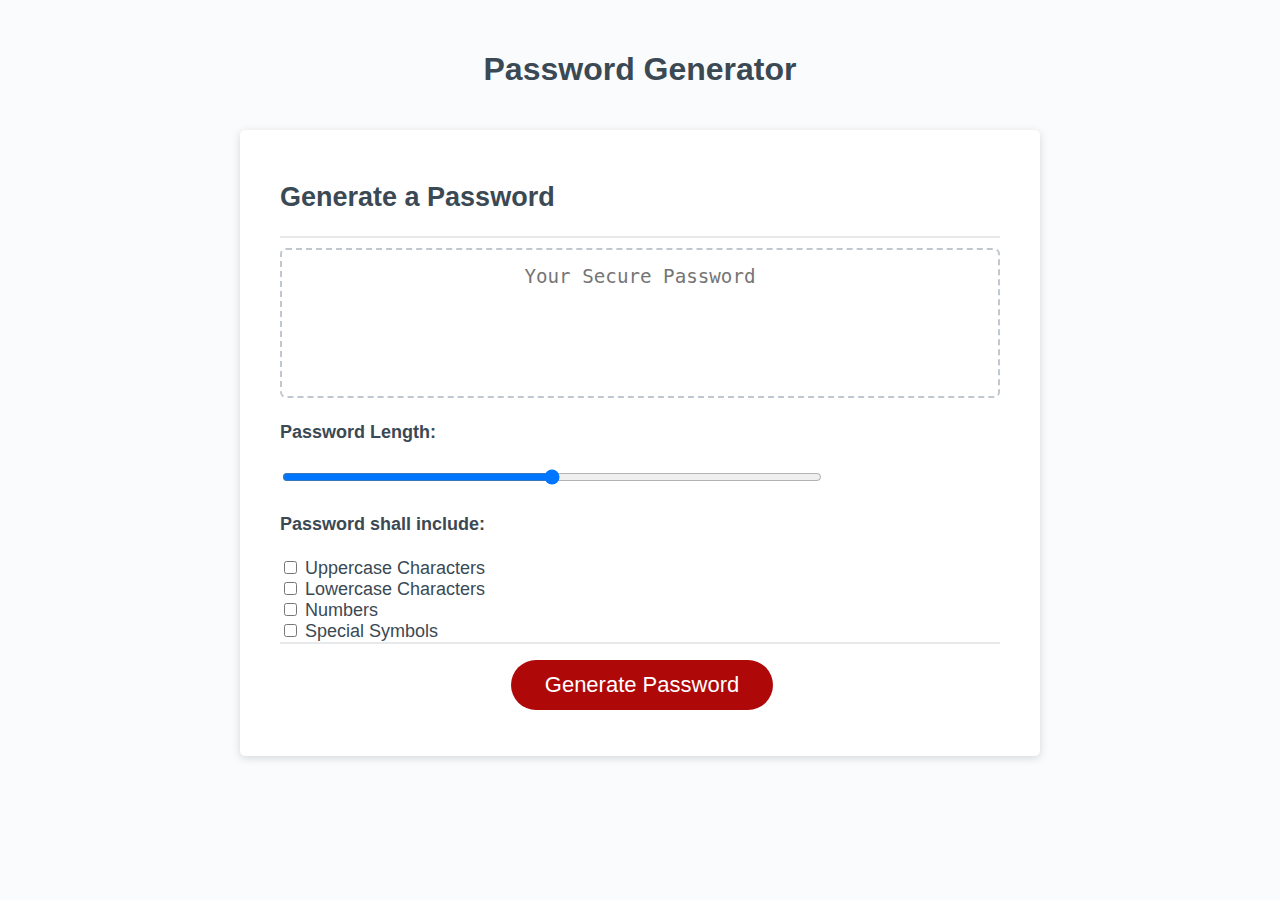
<file: index.html>
<!DOCTYPE html>
<html lang="en">
  <head>
    <meta charset="UTF-8" />
    <meta name="viewport" content="width=device-width, initial-scale=1.0" />
    <meta http-equiv="X-UA-Compatible" content="ie=edge" />
    <title>Password Generator</title>
    <link rel="stylesheet" href="https://cdn.jsdelivr.net/npm/bootstrap@4.5.3/dist/css/bootstrap.min.css" integrity="sha384-TX8t27EcRE3e/ihU7zmQxVncDAy5uIKz4rEkgIXeMed4M0jlfIDPvg6uqKI2xXr2" crossorigin="anonymous">
    <link rel="stylesheet" href="style.css" />
  </head>


  <body>
    <div class="wrapper">
      <header>
        <h1>Password Generator</h1>
      </header>
      <div class="card">
        <div class="card-header">
          <h2>Generate a Password</h2>
        </div>
        <!-- Password output here -->
        <div class="card-body">
          <textarea
            readonly
            id="password"
            placeholder="Your Secure Password"
            aria-label="Generated Password"
          ></textarea>
        </div>
        <h4>Password Length:</h4>
        <!-- Slider for Password Length -->
        <div class="d-flex justify-content-center my-4">
          <form class="range-field w-75">
            <input id="slider11" name="slider" type="range" min="8" max="128" />
          </form>
          <!-- Text showing slider value -->
          <span class="font-weight-bold text-primary ml-2 mt-1 valueSpan" id="slidervalue"></span>
        </div>
        <!-- Password Generation Options -->
        <div>
          <h4>Password shall include:</h3>
          <section class="form-check">
            <input class="form-check-input" type="checkbox" value="" id="upperCheck">
            <label class="form-check-label" for="upperCheck">
              Uppercase Characters
            </label>
          </section>
          <section class="form-check">
            <input class="form-check-input" type="checkbox" value="" id="lowerCheck">
            <label class="form-check-label" for="lowerCheck">
              Lowercase Characters
            </label>
          </section>
          <section class="form-check">
            <input class="form-check-input" type="checkbox" value="" id="numberCheck">
            <label class="form-check-label" for="numberCheck">
              Numbers
            </label>
          </section>
          <section class="form-check">
            <input class="form-check-input" type="checkbox" value="" id="symbolCheck">
            <label class="form-check-label" for="symbolCheck">
              Special Symbols
            </label>
          </section>
          <!-- Generate Password Button -->
          <section class="card-footer">
            <button id="generate" class="btn">Generate Password</button>
          </section>
        </div>
      </div>
    </div>
    <script src="https://code.jquery.com/jquery-3.5.1.slim.min.js" integrity="sha384-DfXdz2htPH0lsSSs5nCTpuj/zy4C+OGpamoFVy38MVBnE+IbbVYUew+OrCXaRkfj" crossorigin="anonymous"></script>
    <script src="https://cdn.jsdelivr.net/npm/bootstrap@4.5.3/dist/js/bootstrap.bundle.min.js" integrity="sha384-ho+j7jyWK8fNQe+A12Hb8AhRq26LrZ/JpcUGGOn+Y7RsweNrtN/tE3MoK7ZeZDyx" crossorigin="anonymous"></script>
    <script src="script.js"></script>
  </body>
</html>
</file>
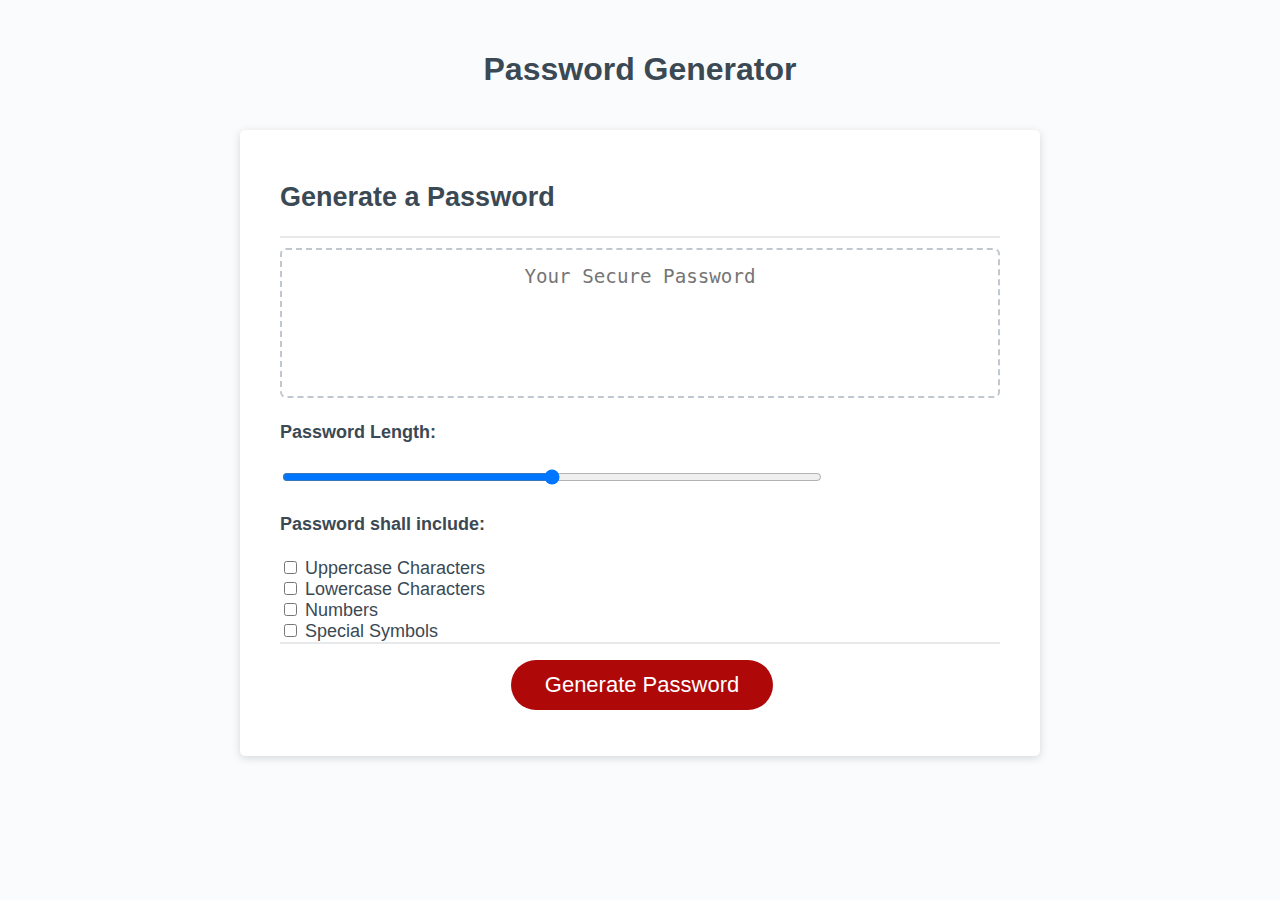
<file: Develop/index.html>
<!DOCTYPE html>
<html lang="en">
  <head>
    <meta charset="UTF-8" />
    <meta name="viewport" content="width=device-width, initial-scale=1.0" />
    <meta http-equiv="X-UA-Compatible" content="ie=edge" />
    <title>Password Generator</title>
    <link rel="stylesheet" href="https://cdn.jsdelivr.net/npm/bootstrap@4.5.3/dist/css/bootstrap.min.css" integrity="sha384-TX8t27EcRE3e/ihU7zmQxVncDAy5uIKz4rEkgIXeMed4M0jlfIDPvg6uqKI2xXr2" crossorigin="anonymous">
    <link rel="stylesheet" href="style.css" />
  </head>


  <body>
    <div class="wrapper">
      <header>
        <h1>Password Generator</h1>
      </header>
      <div class="card">
        <div class="card-header">
          <h2>Generate a Password</h2>
        </div>
        <div class="card-body">
          <textarea
            readonly
            id="password"
            placeholder="Your Secure Password"
            aria-label="Generated Password"
          ></textarea>
        </div>
        <h4>Password Length:</h4>
        <div class="d-flex justify-content-center my-4">
          <form class="range-field w-75">
            <input id="slider11" name="slider" type="range" min="8" max="128" />
          </form>
          <span class="font-weight-bold text-primary ml-2 mt-1 valueSpan" id="slidervalue"></span>
        </div>
        <div>
          <h4>Password shall include:</h3>
          <section class="form-check">
            <input class="form-check-input" type="checkbox" value="" id="upperCheck">
            <label class="form-check-label" for="upperCheck">
              Uppercase Characters
            </label>
          </section>
          <section class="form-check">
            <input class="form-check-input" type="checkbox" value="" id="lowerCheck">
            <label class="form-check-label" for="lowerCheck">
              Lowercase Characters
            </label>
          </section>
          <section class="form-check">
            <input class="form-check-input" type="checkbox" value="" id="numberCheck">
            <label class="form-check-label" for="numberCheck">
              Numbers
            </label>
          </section>
          <section class="form-check">
            <input class="form-check-input" type="checkbox" value="" id="symbolCheck">
            <label class="form-check-label" for="symbolCheck">
              Special Symbols
            </label>
          </section>
          <section class="card-footer">
            <button id="generate" class="btn">Generate Password</button>
          </section>
        </div>
      </div>
    </div>
    <script src="https://code.jquery.com/jquery-3.5.1.slim.min.js" integrity="sha384-DfXdz2htPH0lsSSs5nCTpuj/zy4C+OGpamoFVy38MVBnE+IbbVYUew+OrCXaRkfj" crossorigin="anonymous"></script>
    <script src="https://cdn.jsdelivr.net/npm/bootstrap@4.5.3/dist/js/bootstrap.bundle.min.js" integrity="sha384-ho+j7jyWK8fNQe+A12Hb8AhRq26LrZ/JpcUGGOn+Y7RsweNrtN/tE3MoK7ZeZDyx" crossorigin="anonymous"></script>
    <script src="script.js"></script>
  </body>
</html>
</file>
<file: style.css>
*,
*::before,
*::after {
  box-sizing: border-box;
}

html,
body,
.wrapper {
  height: 100%;
  margin: 0;
  padding: 0;
}

body {
  font-family: sans-serif;
  background-color: #f9fbfd;
}

.wrapper {
  padding-top: 30px;
  padding-left: 20px;
  padding-right: 20px;
}

header {
  text-align: center;
  padding: 20px;
  padding-top: 0px;
  color: hsl(206, 17%, 28%);
}

.card {
  background-color: hsl(0, 0%, 100%);
  border-radius: 5px;
  border-width: 1px;
  box-shadow: rgba(0, 0, 0, 0.15) 0px 2px 8px 0px;
  color: hsl(206, 17%, 28%);
  font-size: 18px;
  margin: 0 auto;
  max-width: 800px;
  padding: 30px 40px;
}

.card-header::after {
  content: " ";
  display: block;
  width: 100%;
  background: #e7e9eb;
  height: 2px;
}

.card-body {
  min-height: 100px;
}

.card-footer {
  text-align: center;
}

.card-footer::before {
  content: " ";
  display: block;
  width: 100%;
  background: #e7e9eb;
  height: 2px;
}

.card-footer::after {
  content: " ";
  display: block;
  clear: both;
}

.btn {
  border: none;
  background-color: hsl(360, 91%, 36%);
  border-radius: 25px;
  box-shadow: rgba(0, 0, 0, 0.1) 0px 1px 6px 0px rgba(0, 0, 0, 0.2) 0px 1px 1px
    0px;
  color: hsl(0, 0%, 100%);
  display: inline-block;
  font-size: 22px;
  line-height: 22px;
  margin: 16px 16px 16px 20px;
  padding: 14px 34px;
  text-align: center;
  cursor: pointer;
}

button[disabled] {
  cursor: default;
  background: #c0c7cf;
}

.float-right {
  float: right;
}

#password {
  -webkit-appearance: none;
  -moz-appearance: none;
  appearance: none;
  border: none;
  display: block;
  width: 100%;
  padding-top: 15px;
  padding-left: 15px;
  padding-right: 15px;
  padding-bottom: 85px;
  font-size: 1.2rem;
  text-align: center;
  margin-top: 10px;
  margin-bottom: 10px;
  border: 2px dashed #c0c7cf;
  border-radius: 6px;
  resize: none;
  overflow: hidden;
}

#slider11 {
  width: 75%;
}


@media (max-width: 690px) {
  .btn {
    font-size: 1rem;
    margin: 16px 0px 0px 0px;
    padding: 10px 15px;
  }

  #password {
    font-size: 1rem;
  }
}

@media (max-width: 500px) {
  .btn {
    font-size: 0.8rem;
  }
}
</file>
<file: Develop/style.css>
*,
*::before,
*::after {
  box-sizing: border-box;
}

html,
body,
.wrapper {
  height: 100%;
  margin: 0;
  padding: 0;
}

body {
  font-family: sans-serif;
  background-color: #f9fbfd;
}

.wrapper {
  padding-top: 30px;
  padding-left: 20px;
  padding-right: 20px;
}

header {
  text-align: center;
  padding: 20px;
  padding-top: 0px;
  color: hsl(206, 17%, 28%);
}

.card {
  background-color: hsl(0, 0%, 100%);
  border-radius: 5px;
  border-width: 1px;
  box-shadow: rgba(0, 0, 0, 0.15) 0px 2px 8px 0px;
  color: hsl(206, 17%, 28%);
  font-size: 18px;
  margin: 0 auto;
  max-width: 800px;
  padding: 30px 40px;
}

.card-header::after {
  content: " ";
  display: block;
  width: 100%;
  background: #e7e9eb;
  height: 2px;
}

.card-body {
  min-height: 100px;
}

.card-footer {
  text-align: center;
}

.card-footer::before {
  content: " ";
  display: block;
  width: 100%;
  background: #e7e9eb;
  height: 2px;
}

.card-footer::after {
  content: " ";
  display: block;
  clear: both;
}

.btn {
  border: none;
  background-color: hsl(360, 91%, 36%);
  border-radius: 25px;
  box-shadow: rgba(0, 0, 0, 0.1) 0px 1px 6px 0px rgba(0, 0, 0, 0.2) 0px 1px 1px
    0px;
  color: hsl(0, 0%, 100%);
  display: inline-block;
  font-size: 22px;
  line-height: 22px;
  margin: 16px 16px 16px 20px;
  padding: 14px 34px;
  text-align: center;
  cursor: pointer;
}

button[disabled] {
  cursor: default;
  background: #c0c7cf;
}

.float-right {
  float: right;
}

#password {
  -webkit-appearance: none;
  -moz-appearance: none;
  appearance: none;
  border: none;
  display: block;
  width: 100%;
  padding-top: 15px;
  padding-left: 15px;
  padding-right: 15px;
  padding-bottom: 85px;
  font-size: 1.2rem;
  text-align: center;
  margin-top: 10px;
  margin-bottom: 10px;
  border: 2px dashed #c0c7cf;
  border-radius: 6px;
  resize: none;
  overflow: hidden;
}

#slider11 {
  width: 75%;
}


@media (max-width: 690px) {
  .btn {
    font-size: 1rem;
    margin: 16px 0px 0px 0px;
    padding: 10px 15px;
  }

  #password {
    font-size: 1rem;
  }
}

@media (max-width: 500px) {
  .btn {
    font-size: 0.8rem;
  }
}
</file>
